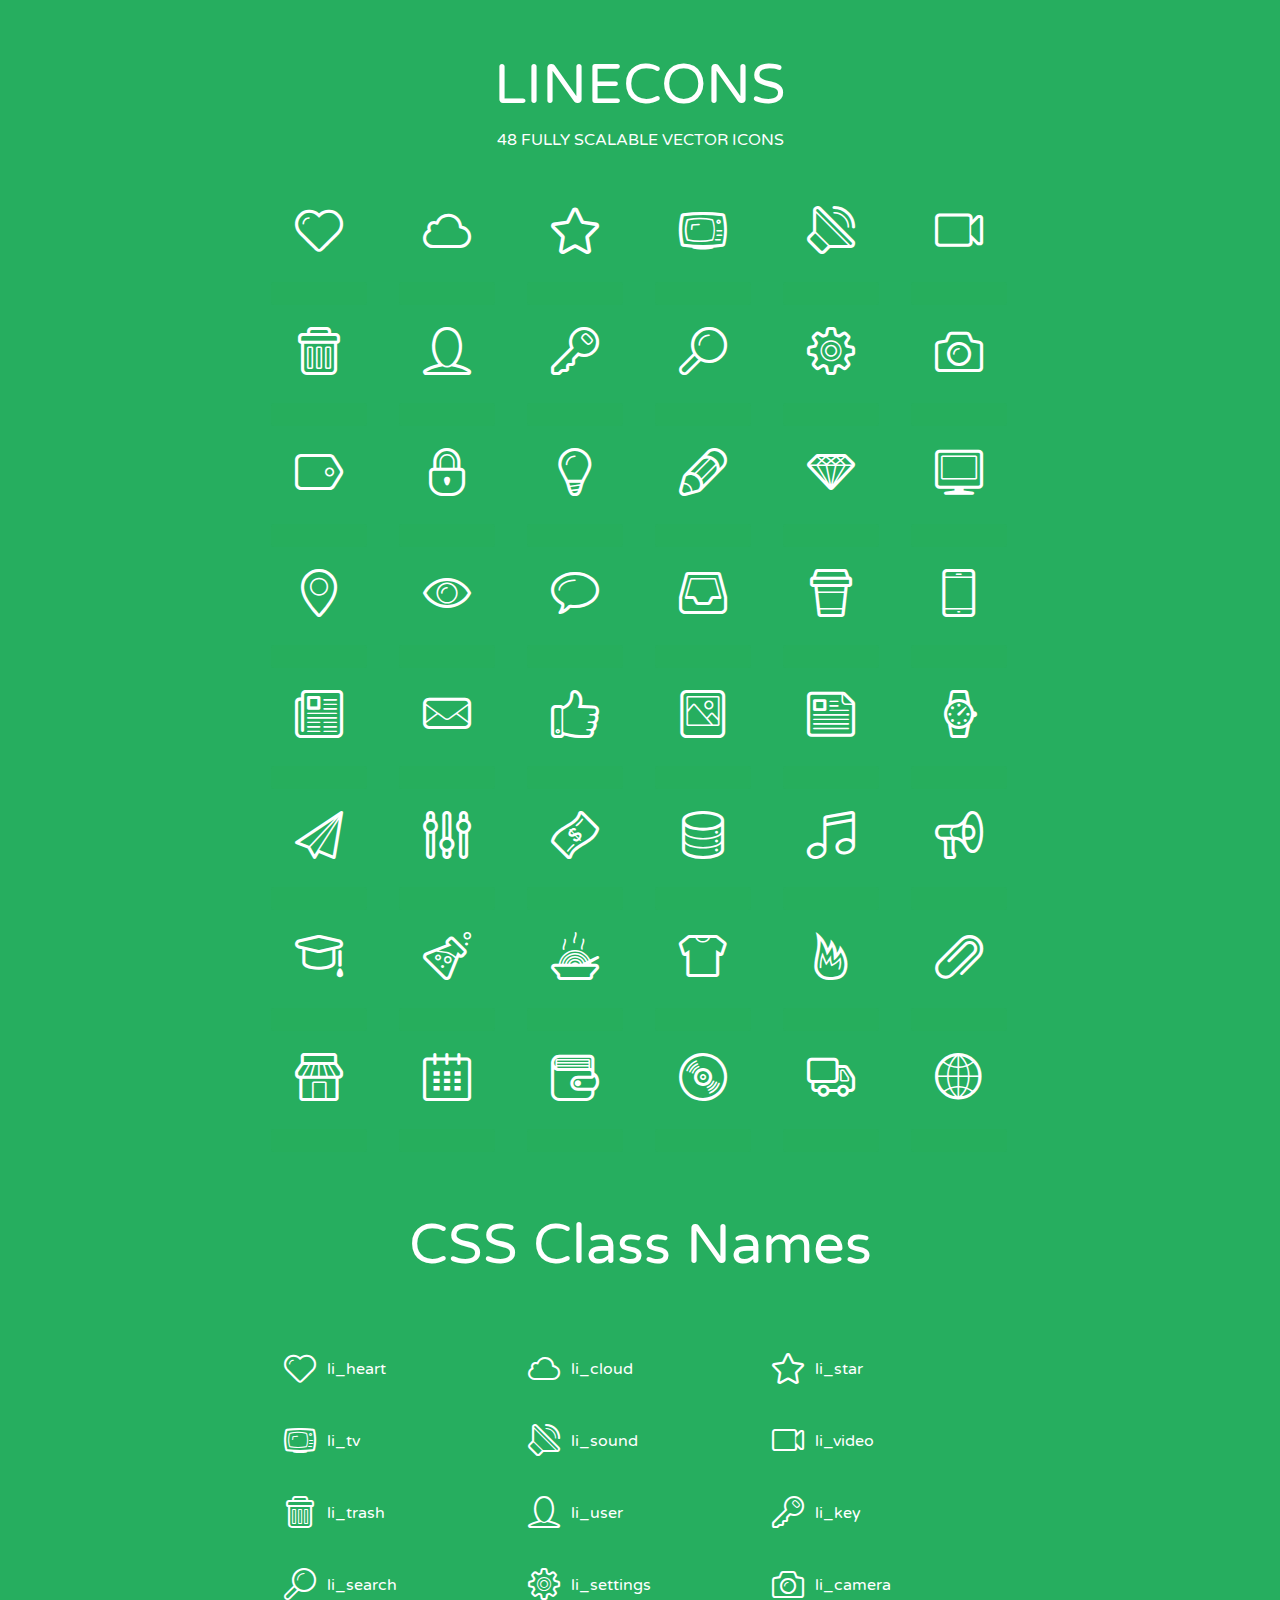
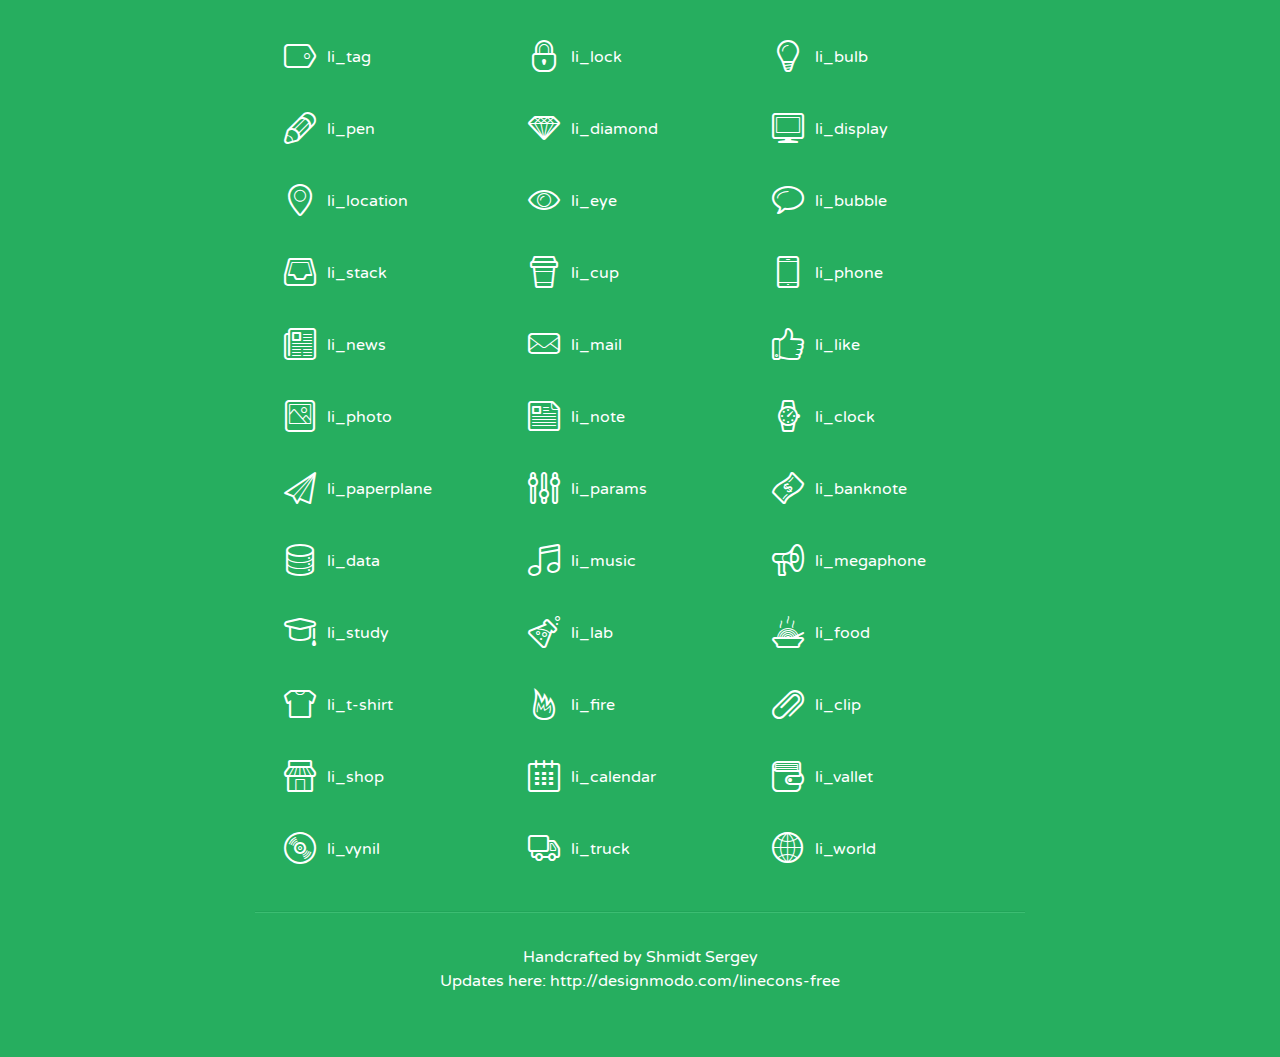
<file: index (2).html>
<!doctype html>
<html>
<head>
<title>LINECONS - 48 Fully Scalable Vector Icons</title>
<link rel="stylesheet" href="css/fonts-lineicons.css" />
<link href='http://fonts.googleapis.com/css?family=Varela+Round' rel='stylesheet' type='text/css'>
<!--[if lte IE 7]><script src="lte-ie7.js"></script><![endif]-->

<!-- 

Thanks http://icomoon.io/app/ for amazing service!

-->


<style>
	section, header, footer {display: block;}
	body {
		font-family: 'Varela Round', sans-serif;
		color: #333333;
		line-height: 1.5;
		font-size: 16px;
		background:#26ae5f;
		color:white;
		-moz-text-shadow: 0 1px 1px rgba(0, 0, 0, 0.21);
		-webkit-text-shadow: 0 1px 1px rgba(0, 0, 0, 0.21);
	}
	* {
		-moz-box-sizing: border-box;
		-webkit-box-sizing: border-box;
		box-sizing: border-box;
		margin: 0;
		padding: 0;
	}
	.glyph {
		float: left;
		text-align: center;
		padding: .5em;
		margin: 0 .5em;
		width: 7em;
		border-radius: .375em;
		top:0;
		position:relative;
		-webkit-transition:0.2s ease-in;
		-o-transition:0.2s ease-in;
		-moz-transition:0.2s ease-in;
		-ie-transition:0.2s ease-in;
		transition:0.2s ease-in;
	}
	.glyph input {
		width: 100%;
		text-align: center;
		font-family: consolas, monospace;
		border-radius:3px;
		border:none;
		padding:4px;
		background:#26AE5C;
		color:#26AE5C;
		-webkit-transition:0.2s ease-in;
		-o-transition:0.2s ease-in;
		-moz-transition:0.2s ease-in;
		-ie-transition:0.2s ease-in;
		transition:0.2s ease-in;
	}
	.glyph:hover input {
		background:#26ae5f;
		padding:4px;
		color:#ffffff;
	}
	.glyph:hover {
		-webkit-transition: all 0.5s ease-out;
		background:#222821;
		color:#fff;
		text-shadow: none;
		-moz-text-shadow: none;
		-webkit-text-shadow: none;
		top:-5px;
		position:relative;
	}
	.glyph input, .mtm {
		margin-top: .75em;
	}
	.w-main {
		width: 770px;
		text-align:center;
	}
	.centered {
		margin-left: auto;
		margin-right: auto;
	}
	.fs1 {
		font-size: 3em;
	}
	header {
		margin: 2em 0;
		padding-bottom: .5em;
	}
	header h1 {
		font-size: 3.5em;
		font-weight: normal;
	}
	.clearfix:before, .clearfix:after { content: ""; display: table; }
	.clearfix:after, .clear { clear: both; }
	footer {
		margin: 2em 0;
		padding: 2em 0;
		border-top: 1px solid rgb(60, 189, 114);
		box-shadow: 0 -1px rgb(33, 165, 89);
	}
	a, a:visited {
		color: #ffffff; text-decoration:none;
	}
	a:hover, a:focus {color: #222821; text-decoration:none;}
	.box1 {
		display: inline-block;
		width: 14em;
		padding: .25em .5em;
		margin: .5em 1em .5em 0;
		text-align:left;
		
	}
	.box1 span { 
		font-size:2em;
		position: relative;
		top: 0.25em;
		margin-right: 0.1em;
	}
</style>
</head>
<body>
	<div class="w-main centered">
	<section class="mtm clearfix" id="glyphs">
	<header>
		<h1>LINECONS</h1>
		<p>48 FULLY SCALABLE VECTOR ICONS</p>
	</header>
	<div class="glyph">
		<div class="fs1" aria-hidden="true" data-icon="&#xe000;"></div>
		<input type="text" readonly="readonly" value="&amp;#xe000;" />
	</div>
	<div class="glyph">
		<div class="fs1" aria-hidden="true" data-icon="&#xe001;"></div>
		<input type="text" readonly="readonly" value="&amp;#xe001;" />
	</div>
	<div class="glyph">
		<div class="fs1" aria-hidden="true" data-icon="&#xe002;"></div>
		<input type="text" readonly="readonly" value="&amp;#xe002;" />
	</div>
	<div class="glyph">
		<div class="fs1" aria-hidden="true" data-icon="&#xe003;"></div>
		<input type="text" readonly="readonly" value="&amp;#xe003;" />
	</div>
	<div class="glyph">
		<div class="fs1" aria-hidden="true" data-icon="&#xe004;"></div>
		<input type="text" readonly="readonly" value="&amp;#xe004;" />
	</div>
	<div class="glyph">
		<div class="fs1" aria-hidden="true" data-icon="&#xe005;"></div>
		<input type="text" readonly="readonly" value="&amp;#xe005;" />
	</div>
	<div class="glyph">
		<div class="fs1" aria-hidden="true" data-icon="&#xe006;"></div>
		<input type="text" readonly="readonly" value="&amp;#xe006;" />
	</div>
	<div class="glyph">
		<div class="fs1" aria-hidden="true" data-icon="&#xe007;"></div>
		<input type="text" readonly="readonly" value="&amp;#xe007;" />
	</div>
	<div class="glyph">
		<div class="fs1" aria-hidden="true" data-icon="&#xe008;"></div>
		<input type="text" readonly="readonly" value="&amp;#xe008;" />
	</div>
	<div class="glyph">
		<div class="fs1" aria-hidden="true" data-icon="&#xe009;"></div>
		<input type="text" readonly="readonly" value="&amp;#xe009;" />
	</div>
	<div class="glyph">
		<div class="fs1" aria-hidden="true" data-icon="&#xe00a;"></div>
		<input type="text" readonly="readonly" value="&amp;#xe00a;" />
	</div>
	<div class="glyph">
		<div class="fs1" aria-hidden="true" data-icon="&#xe00b;"></div>
		<input type="text" readonly="readonly" value="&amp;#xe00b;" />
	</div>
	<div class="glyph">
		<div class="fs1" aria-hidden="true" data-icon="&#xe00c;"></div>
		<input type="text" readonly="readonly" value="&amp;#xe00c;" />
	</div>
	<div class="glyph">
		<div class="fs1" aria-hidden="true" data-icon="&#xe00d;"></div>
		<input type="text" readonly="readonly" value="&amp;#xe00d;" />
	</div>
	<div class="glyph">
		<div class="fs1" aria-hidden="true" data-icon="&#xe00e;"></div>
		<input type="text" readonly="readonly" value="&amp;#xe00e;" />
	</div>
	<div class="glyph">
		<div class="fs1" aria-hidden="true" data-icon="&#xe00f;"></div>
		<input type="text" readonly="readonly" value="&amp;#xe00f;" />
	</div>
	<div class="glyph">
		<div class="fs1" aria-hidden="true" data-icon="&#xe010;"></div>
		<input type="text" readonly="readonly" value="&amp;#xe010;" />
	</div>
	<div class="glyph">
		<div class="fs1" aria-hidden="true" data-icon="&#xe011;"></div>
		<input type="text" readonly="readonly" value="&amp;#xe011;" />
	</div>
	<div class="glyph">
		<div class="fs1" aria-hidden="true" data-icon="&#xe012;"></div>
		<input type="text" readonly="readonly" value="&amp;#xe012;" />
	</div>
	<div class="glyph">
		<div class="fs1" aria-hidden="true" data-icon="&#xe013;"></div>
		<input type="text" readonly="readonly" value="&amp;#xe013;" />
	</div>
	<div class="glyph">
		<div class="fs1" aria-hidden="true" data-icon="&#xe014;"></div>
		<input type="text" readonly="readonly" value="&amp;#xe014;" />
	</div>
	<div class="glyph">
		<div class="fs1" aria-hidden="true" data-icon="&#xe015;"></div>
		<input type="text" readonly="readonly" value="&amp;#xe015;" />
	</div>
	<div class="glyph">
		<div class="fs1" aria-hidden="true" data-icon="&#xe016;"></div>
		<input type="text" readonly="readonly" value="&amp;#xe016;" />
	</div>
	<div class="glyph">
		<div class="fs1" aria-hidden="true" data-icon="&#xe017;"></div>
		<input type="text" readonly="readonly" value="&amp;#xe017;" />
	</div>
	<div class="glyph">
		<div class="fs1" aria-hidden="true" data-icon="&#xe018;"></div>
		<input type="text" readonly="readonly" value="&amp;#xe018;" />
	</div>
	<div class="glyph">
		<div class="fs1" aria-hidden="true" data-icon="&#xe019;"></div>
		<input type="text" readonly="readonly" value="&amp;#xe019;" />
	</div>
	<div class="glyph">
		<div class="fs1" aria-hidden="true" data-icon="&#xe01a;"></div>
		<input type="text" readonly="readonly" value="&amp;#xe01a;" />
	</div>
	<div class="glyph">
		<div class="fs1" aria-hidden="true" data-icon="&#xe01b;"></div>
		<input type="text" readonly="readonly" value="&amp;#xe01b;" />
	</div>
	<div class="glyph">
		<div class="fs1" aria-hidden="true" data-icon="&#xe01c;"></div>
		<input type="text" readonly="readonly" value="&amp;#xe01c;" />
	</div>
	<div class="glyph">
		<div class="fs1" aria-hidden="true" data-icon="&#xe01d;"></div>
		<input type="text" readonly="readonly" value="&amp;#xe01d;" />
	</div>
	<div class="glyph">
		<div class="fs1" aria-hidden="true" data-icon="&#xe01e;"></div>
		<input type="text" readonly="readonly" value="&amp;#xe01e;" />
	</div>
	<div class="glyph">
		<div class="fs1" aria-hidden="true" data-icon="&#xe01f;"></div>
		<input type="text" readonly="readonly" value="&amp;#xe01f;" />
	</div>
	<div class="glyph">
		<div class="fs1" aria-hidden="true" data-icon="&#xe020;"></div>
		<input type="text" readonly="readonly" value="&amp;#xe020;" />
	</div>
	<div class="glyph">
		<div class="fs1" aria-hidden="true" data-icon="&#xe021;"></div>
		<input type="text" readonly="readonly" value="&amp;#xe021;" />
	</div>
	<div class="glyph">
		<div class="fs1" aria-hidden="true" data-icon="&#xe022;"></div>
		<input type="text" readonly="readonly" value="&amp;#xe022;" />
	</div>
	<div class="glyph">
		<div class="fs1" aria-hidden="true" data-icon="&#xe023;"></div>
		<input type="text" readonly="readonly" value="&amp;#xe023;" />
	</div>
	<div class="glyph">
		<div class="fs1" aria-hidden="true" data-icon="&#xe024;"></div>
		<input type="text" readonly="readonly" value="&amp;#xe024;" />
	</div>
	<div class="glyph">
		<div class="fs1" aria-hidden="true" data-icon="&#xe025;"></div>
		<input type="text" readonly="readonly" value="&amp;#xe025;" />
	</div>
	<div class="glyph">
		<div class="fs1" aria-hidden="true" data-icon="&#xe026;"></div>
		<input type="text" readonly="readonly" value="&amp;#xe026;" />
	</div>
	<div class="glyph">
		<div class="fs1" aria-hidden="true" data-icon="&#xe027;"></div>
		<input type="text" readonly="readonly" value="&amp;#xe027;" />
	</div>
	<div class="glyph">
		<div class="fs1" aria-hidden="true" data-icon="&#xe028;"></div>
		<input type="text" readonly="readonly" value="&amp;#xe028;" />
	</div>
	<div class="glyph">
		<div class="fs1" aria-hidden="true" data-icon="&#xe029;"></div>
		<input type="text" readonly="readonly" value="&amp;#xe029;" />
	</div>
	<div class="glyph">
		<div class="fs1" aria-hidden="true" data-icon="&#xe02a;"></div>
		<input type="text" readonly="readonly" value="&amp;#xe02a;" />
	</div>
	<div class="glyph">
		<div class="fs1" aria-hidden="true" data-icon="&#xe02b;"></div>
		<input type="text" readonly="readonly" value="&amp;#xe02b;" />
	</div>
	<div class="glyph">
		<div class="fs1" aria-hidden="true" data-icon="&#xe02c;"></div>
		<input type="text" readonly="readonly" value="&amp;#xe02c;" />
	</div>
	<div class="glyph">
		<div class="fs1" aria-hidden="true" data-icon="&#xe02d;"></div>
		<input type="text" readonly="readonly" value="&amp;#xe02d;" />
	</div>
	<div class="glyph">
		<div class="fs1" aria-hidden="true" data-icon="&#xe02e;"></div>
		<input type="text" readonly="readonly" value="&amp;#xe02e;" />
	</div>
	<div class="glyph">
		<div class="fs1" aria-hidden="true" data-icon="&#xe02f;"></div>
		<input type="text" readonly="readonly" value="&amp;#xe02f;" />
	</div>
	</section>
	<div class="clear"></div>
	<section class="mtm clearfix" id="glyphs">
	<header>
		<h1>CSS Class Names</h1>
	</header>
	<span class="box1">
		<span aria-hidden="true" class="li_heart"></span>
		&nbsp;li_heart
	</span>
	<span class="box1">
		<span aria-hidden="true" class="li_cloud"></span>
		&nbsp;li_cloud
	</span>
	<span class="box1">
		<span aria-hidden="true" class="li_star"></span>
		&nbsp;li_star
	</span>
	<span class="box1">
		<span aria-hidden="true" class="li_tv"></span>
		&nbsp;li_tv
	</span>
	<span class="box1">
		<span aria-hidden="true" class="li_sound"></span>
		&nbsp;li_sound
	</span>
	<span class="box1">
		<span aria-hidden="true" class="li_video"></span>
		&nbsp;li_video
	</span>
	<span class="box1">
		<span aria-hidden="true" class="li_trash"></span>
		&nbsp;li_trash
	</span>
	<span class="box1">
		<span aria-hidden="true" class="li_user"></span>
		&nbsp;li_user
	</span>
	<span class="box1">
		<span aria-hidden="true" class="li_key"></span>
		&nbsp;li_key
	</span>
	<span class="box1">
		<span aria-hidden="true" class="li_search"></span>
		&nbsp;li_search
	</span>
	<span class="box1">
		<span aria-hidden="true" class="li_settings"></span>
		&nbsp;li_settings
	</span>
	<span class="box1">
		<span aria-hidden="true" class="li_camera"></span>
		&nbsp;li_camera
	</span>
	<span class="box1">
		<span aria-hidden="true" class="li_tag"></span>
		&nbsp;li_tag
	</span>
	<span class="box1">
		<span aria-hidden="true" class="li_lock"></span>
		&nbsp;li_lock
	</span>
	<span class="box1">
		<span aria-hidden="true" class="li_bulb"></span>
		&nbsp;li_bulb
	</span>
	<span class="box1">
		<span aria-hidden="true" class="li_pen"></span>
		&nbsp;li_pen
	</span>
	<span class="box1">
		<span aria-hidden="true" class="li_diamond"></span>
		&nbsp;li_diamond
	</span>
	<span class="box1">
		<span aria-hidden="true" class="li_display"></span>
		&nbsp;li_display
	</span>
	<span class="box1">
		<span aria-hidden="true" class="li_location"></span>
		&nbsp;li_location
	</span>
	<span class="box1">
		<span aria-hidden="true" class="li_eye"></span>
		&nbsp;li_eye
	</span>
	<span class="box1">
		<span aria-hidden="true" class="li_bubble"></span>
		&nbsp;li_bubble
	</span>
	<span class="box1">
		<span aria-hidden="true" class="li_stack"></span>
		&nbsp;li_stack
	</span>
	<span class="box1">
		<span aria-hidden="true" class="li_cup"></span>
		&nbsp;li_cup
	</span>
	<span class="box1">
		<span aria-hidden="true" class="li_phone"></span>
		&nbsp;li_phone
	</span>
	<span class="box1">
		<span aria-hidden="true" class="li_news"></span>
		&nbsp;li_news
	</span>
	<span class="box1">
		<span aria-hidden="true" class="li_mail"></span>
		&nbsp;li_mail
	</span>
	<span class="box1">
		<span aria-hidden="true" class="li_like"></span>
		&nbsp;li_like
	</span>
	<span class="box1">
		<span aria-hidden="true" class="li_photo"></span>
		&nbsp;li_photo
	</span>
	<span class="box1">
		<span aria-hidden="true" class="li_note"></span>
		&nbsp;li_note
	</span>
	<span class="box1">
		<span aria-hidden="true" class="li_clock"></span>
		&nbsp;li_clock
	</span>
	<span class="box1">
		<span aria-hidden="true" class="li_paperplane"></span>
		&nbsp;li_paperplane
	</span>
	<span class="box1">
		<span aria-hidden="true" class="li_params"></span>
		&nbsp;li_params
	</span>
	<span class="box1">
		<span aria-hidden="true" class="li_banknote"></span>
		&nbsp;li_banknote
	</span>
	<span class="box1">
		<span aria-hidden="true" class="li_data"></span>
		&nbsp;li_data
	</span>
	<span class="box1">
		<span aria-hidden="true" class="li_music"></span>
		&nbsp;li_music
	</span>
	<span class="box1">
		<span aria-hidden="true" class="li_megaphone"></span>
		&nbsp;li_megaphone
	</span>
	<span class="box1">
		<span aria-hidden="true" class="li_study"></span>
		&nbsp;li_study
	</span>
	<span class="box1">
		<span aria-hidden="true" class="li_lab"></span>
		&nbsp;li_lab
	</span>
	<span class="box1">
		<span aria-hidden="true" class="li_food"></span>
		&nbsp;li_food
	</span>
	<span class="box1">
		<span aria-hidden="true" class="li_t-shirt"></span>
		&nbsp;li_t-shirt
	</span>
	<span class="box1">
		<span aria-hidden="true" class="li_fire"></span>
		&nbsp;li_fire
	</span>
	<span class="box1">
		<span aria-hidden="true" class="li_clip"></span>
		&nbsp;li_clip
	</span>
	<span class="box1">
		<span aria-hidden="true" class="li_shop"></span>
		&nbsp;li_shop
	</span>
	<span class="box1">
		<span aria-hidden="true" class="li_calendar"></span>
		&nbsp;li_calendar
	</span>
	<span class="box1">
		<span aria-hidden="true" class="li_vallet"></span>
		&nbsp;li_vallet
	</span>
	<span class="box1">
		<span aria-hidden="true" class="li_vynil"></span>
		&nbsp;li_vynil
	</span>
	<span class="box1">
		<span aria-hidden="true" class="li_truck"></span>
		&nbsp;li_truck
	</span>
	<span class="box1">
		<span aria-hidden="true" class="li_world"></span>
		&nbsp;li_world
	</span>
	</section>
	<footer>
		<p>Handcrafted by <a href="http://shmidt.in">Shmidt Sergey</a></p>
		<p>Updates here: <a href="http://designmodo.com/linecons-free">http://designmodo.com/linecons-free</a></p>
	</footer>
	</div>
	<script>
	document.getElementById("glyphs").addEventListener("click", function(e) {
		var target = e.target;
		if (target.tagName === "INPUT") {
			target.select();
		}
	});
	</script>
</body>
</html>
</file>
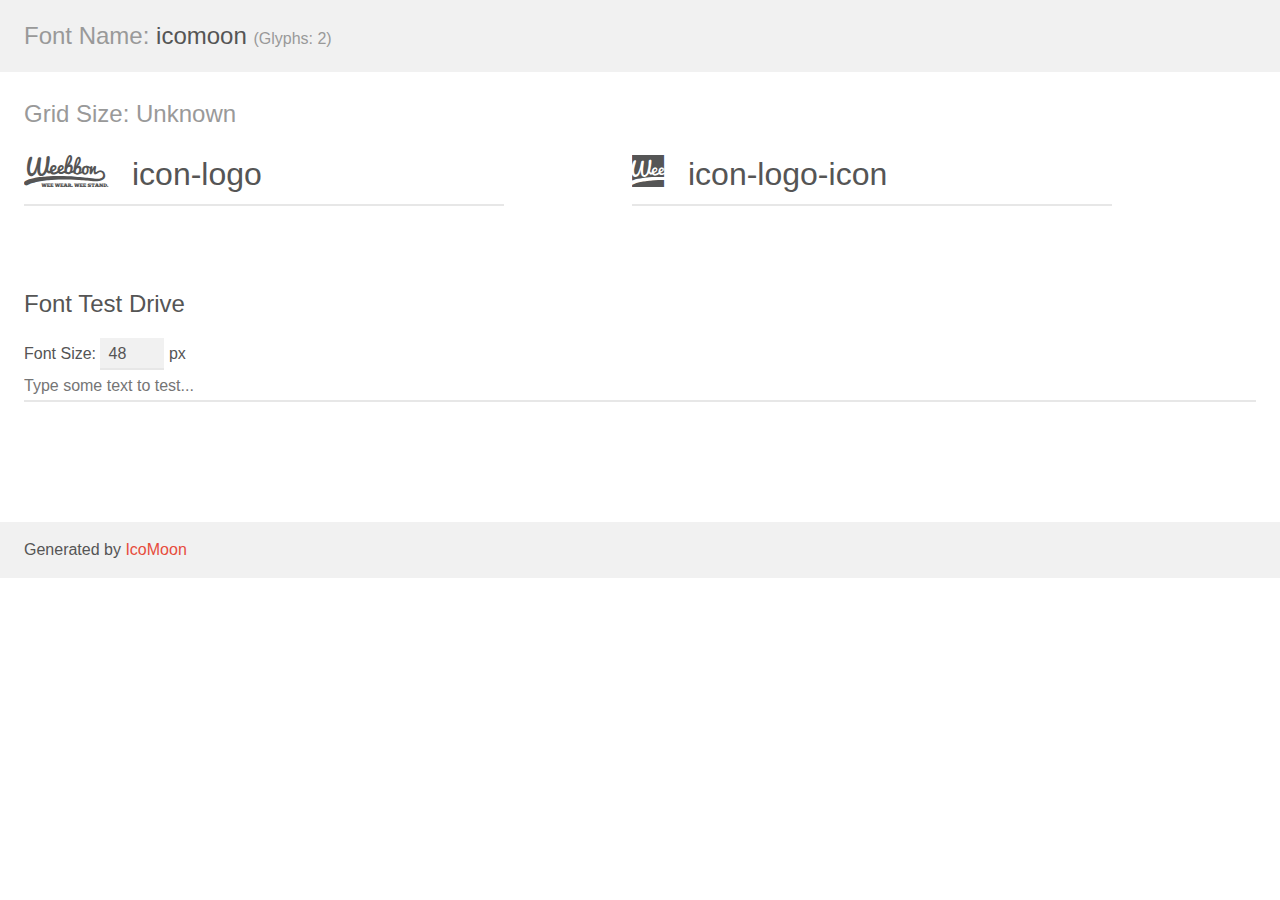
<file: fonts/icomoon/demo.html>
<!doctype html>
<html>
<head>
	<meta charset="utf-8">
	<title>IcoMoon Demo</title>
	<meta name="description" content="An Icon Font Generated By IcoMoon.io">
	<meta name="viewport" content="width=device-width">
	<link rel="stylesheet" href="demo-files/demo.css">
	<link rel="stylesheet" href="style.css"></head>
<body>
	<div class="bgc1 clearfix">
		<h1 class="mhmm mvm"><span class="fgc1">Font Name:</span> icomoon <small class="fgc1">(Glyphs:&nbsp;2)</small></h1>
	</div>
	<div class="clearfix mhl ptl">
		<h1 class="mvm mtn fgc1">Grid Size: Unknown</h1>
		<div class="glyph fs1">
			<div class="clearfix bshadow0 pbs">
				<span class="icon-logo">
				
				</span>
				<span class="mls"> icon-logo</span>
			</div>
			<fieldset class="fs0 size1of1 clearfix hidden-true">
				<input type="text" readonly value="e600" class="unit size1of2" />
				<input type="text" maxlength="1" readonly value="&#xe600;" class="unitRight size1of2 talign-right" />
			</fieldset>
			<div class="fs0 bshadow0 clearfix hidden-true">
				<span class="unit pvs fgc1">liga: </span>
				<input type="text" readonly value="" class="liga unitRight" />
			</div>
		</div>
		<div class="glyph fs1">
			<div class="clearfix bshadow0 pbs">
				<span class="icon-logo-icon">
				
				</span>
				<span class="mls"> icon-logo-icon</span>
			</div>
			<fieldset class="fs0 size1of1 clearfix hidden-true">
				<input type="text" readonly value="e601" class="unit size1of2" />
				<input type="text" maxlength="1" readonly value="&#xe601;" class="unitRight size1of2 talign-right" />
			</fieldset>
			<div class="fs0 bshadow0 clearfix hidden-true">
				<span class="unit pvs fgc1">liga: </span>
				<input type="text" readonly value="" class="liga unitRight" />
			</div>
		</div>
	</div>

	<!--[if gt IE 8]><!-->
	<div class="mhl clearfix mbl">
		<h1>Font Test Drive</h1>
		<label>
			Font Size: <input id="fontSize" type="number" class="textbox0 mbm"
			min="8" value="48" />
			px
		</label>
		<input id="testText" type="text" class="phl size1of1 mvl"
		placeholder="Type some text to test..." value=""/>
		</label>
		<div id="testDrive" class="icon-">&nbsp;
		</div>
	</div>
	<!--<![endif]-->
	<div class="bgc1 clearfix">
		<p class="mhl">Generated by <a href="https://icomoon.io/app">IcoMoon</a></p>
	</div>

	<script src="demo-files/demo.js"></script>
</body>
</html>
</file>
<file: fonts/icomoon/demo-files/demo.css>
body {
	padding: 0;
	margin: 0;
	font-family: sans-serif;
	font-size: 1em;
	line-height: 1.5;
	color: #555;
	background: #fff;
}
h1 {
	font-size: 1.5em;
	font-weight: normal;
}
small {
	font-size: .66666667em;
}
a {
	color: #e74c3c;
	text-decoration: none;
}
a:hover, a:focus {
	box-shadow: 0 1px #e74c3c;
}
.bshadow0, input {
	box-shadow: inset 0 -2px #e7e7e7;
}
input:hover {
	box-shadow: inset 0 -2px #ccc;
}
input, fieldset {
	font-size: 1em;
	margin: 0;
	padding: 0;
	border: 0;
}
input {
	color: inherit;
	line-height: 1.5;
	height: 1.5em;
	padding: .25em 0;
}
input:focus {
	outline: none;
	box-shadow: inset 0 -2px #449fdb;
}
.glyph {
	font-size: 16px;
	width: 15em;
	padding-bottom: 1em;
	margin-right: 4em;
	margin-bottom: 1em;
	float: left;
	overflow: hidden;
}
.liga {
	width: 80%;
	width: calc(100% - 2.5em);
}
.talign-right {
	text-align: right;
}
.talign-center {
	text-align: center;
}
.bgc1 {
	background: #f1f1f1;
}
.fgc1 {
	color: #999;
}
.fgc0 {
	color: #000;
}
p {
	margin-top: 1em;
	margin-bottom: 1em;
}
.mvm {
	margin-top: .75em;
	margin-bottom: .75em;
}
.mtn {
	margin-top: 0;
}
.mtl, .mal {
	margin-top: 1.5em;
}
.mbl, .mal {
	margin-bottom: 1.5em;
}
.mal, .mhl {
	margin-left: 1.5em;
	margin-right: 1.5em;
}
.mhmm {
	margin-left: 1em;
	margin-right: 1em;
}
.mls {
	margin-left: .25em;
}
.ptl {
	padding-top: 1.5em;
}
.pbs, .pvs {
	padding-bottom: .25em;
}
.pvs, .pts {
	padding-top: .25em;
}
.unit {
	float: left;
}
.unitRight {
	float: right;
}
.size1of2 {
	width: 50%;
}
.size1of1 {
	width: 100%;
}
.clearfix:before, .clearfix:after {
	content: " ";
	display: table;
}
.clearfix:after {
	clear: both;
}
.hidden-true {
	display: none;
}
.textbox0 {
	width: 3em;
	background: #f1f1f1;
	padding: .25em .5em;
	line-height: 1.5;
	height: 1.5em;
}
#testDrive {
	display: block;
	padding-top: 24px;
	line-height: 1.5;
}
.fs0 {
	font-size: 16px;
}
.fs1 {
	font-size: 32px;
}
</file>
<file: fonts/icomoon/style.css>
@font-face {
	font-family: 'icomoon';
	src:url('fonts/icomoon.eot?k0jtx6');
	src:url('fonts/icomoon.eot?#iefixk0jtx6') format('embedded-opentype'),
		url('fonts/icomoon.ttf?k0jtx6') format('truetype'),
		url('fonts/icomoon.woff?k0jtx6') format('woff'),
		url('fonts/icomoon.svg?k0jtx6#icomoon') format('svg');
	font-weight: normal;
	font-style: normal;
}

[class^="icon-"], [class*=" icon-"] {
	font-family: 'icomoon';
	speak: none;
	font-style: normal;
	font-weight: normal;
	font-variant: normal;
	text-transform: none;
	line-height: 1;

	/* Better Font Rendering =========== */
	-webkit-font-smoothing: antialiased;
	-moz-osx-font-smoothing: grayscale;
}

.icon-logo:before {
	content: "\e600";
}
.icon-logo-icon:before {
	content: "\e601";
}
</file>
